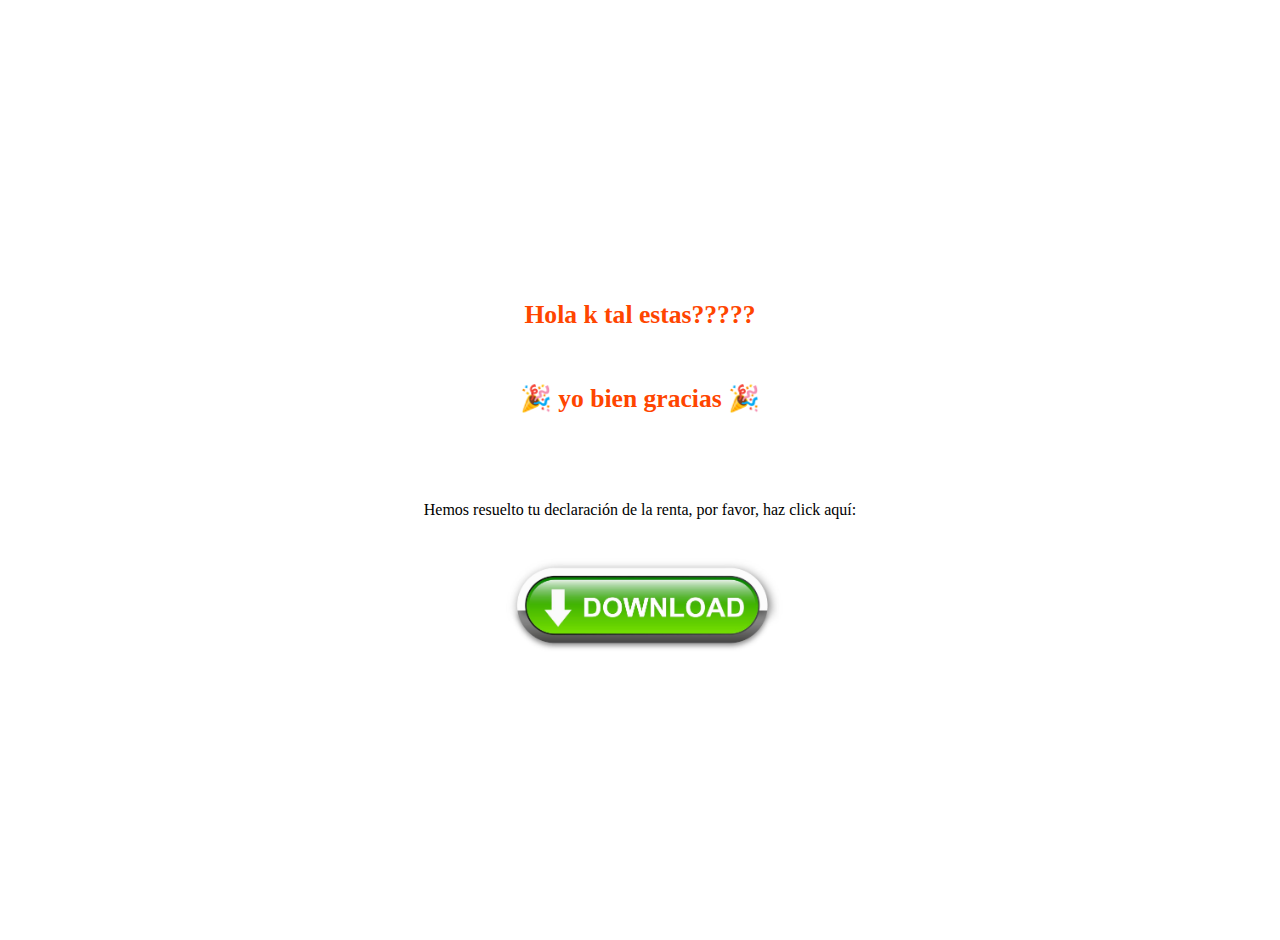
<file: index.html>
<!DOCTYPE html>
<html lang="es">
<head>
    <meta charset="UTF-8">
    <meta name="viewport" content="width=device-width, initial-scale=1.0">
    <title>illo k es esto</title>
    <link rel="stylesheet" href="style.css">
</head>
<body style="background-color: transparent; display: flex; justify-content: center; align-items: center; height: 100vh;">
    <div class="container">
        <h1>Hola k tal estas?????</h1>
		<br>
        <h1>🎉 yo bien gracias 🎉</h1>
		<br>
		<br>
		<br>
        <p>Hemos resuelto tu declaración de la renta, por favor, haz click aquí:</p>
		<br>
        <a href="p2.html">
            <img src="descarga.jpg" alt="descarga" class="clickable">
        </a>
    </div>
</body>
</html>
</file>
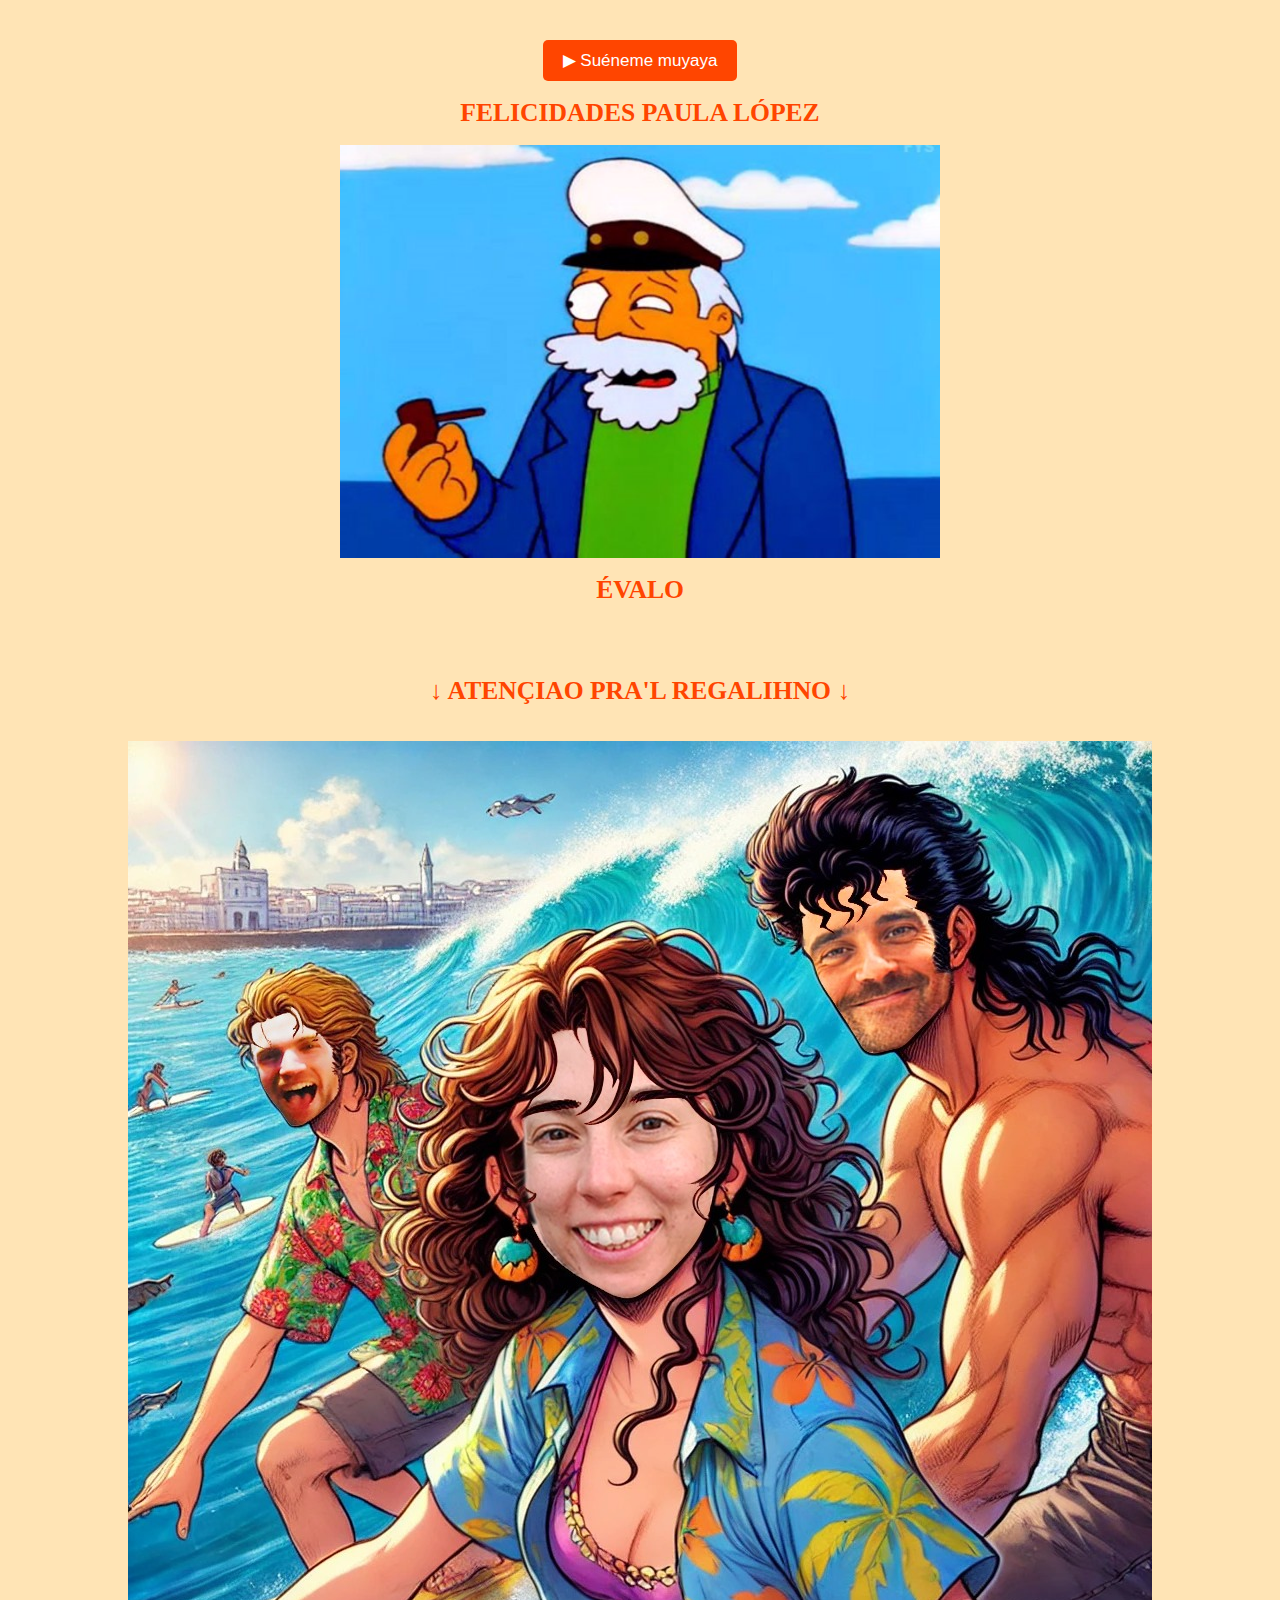
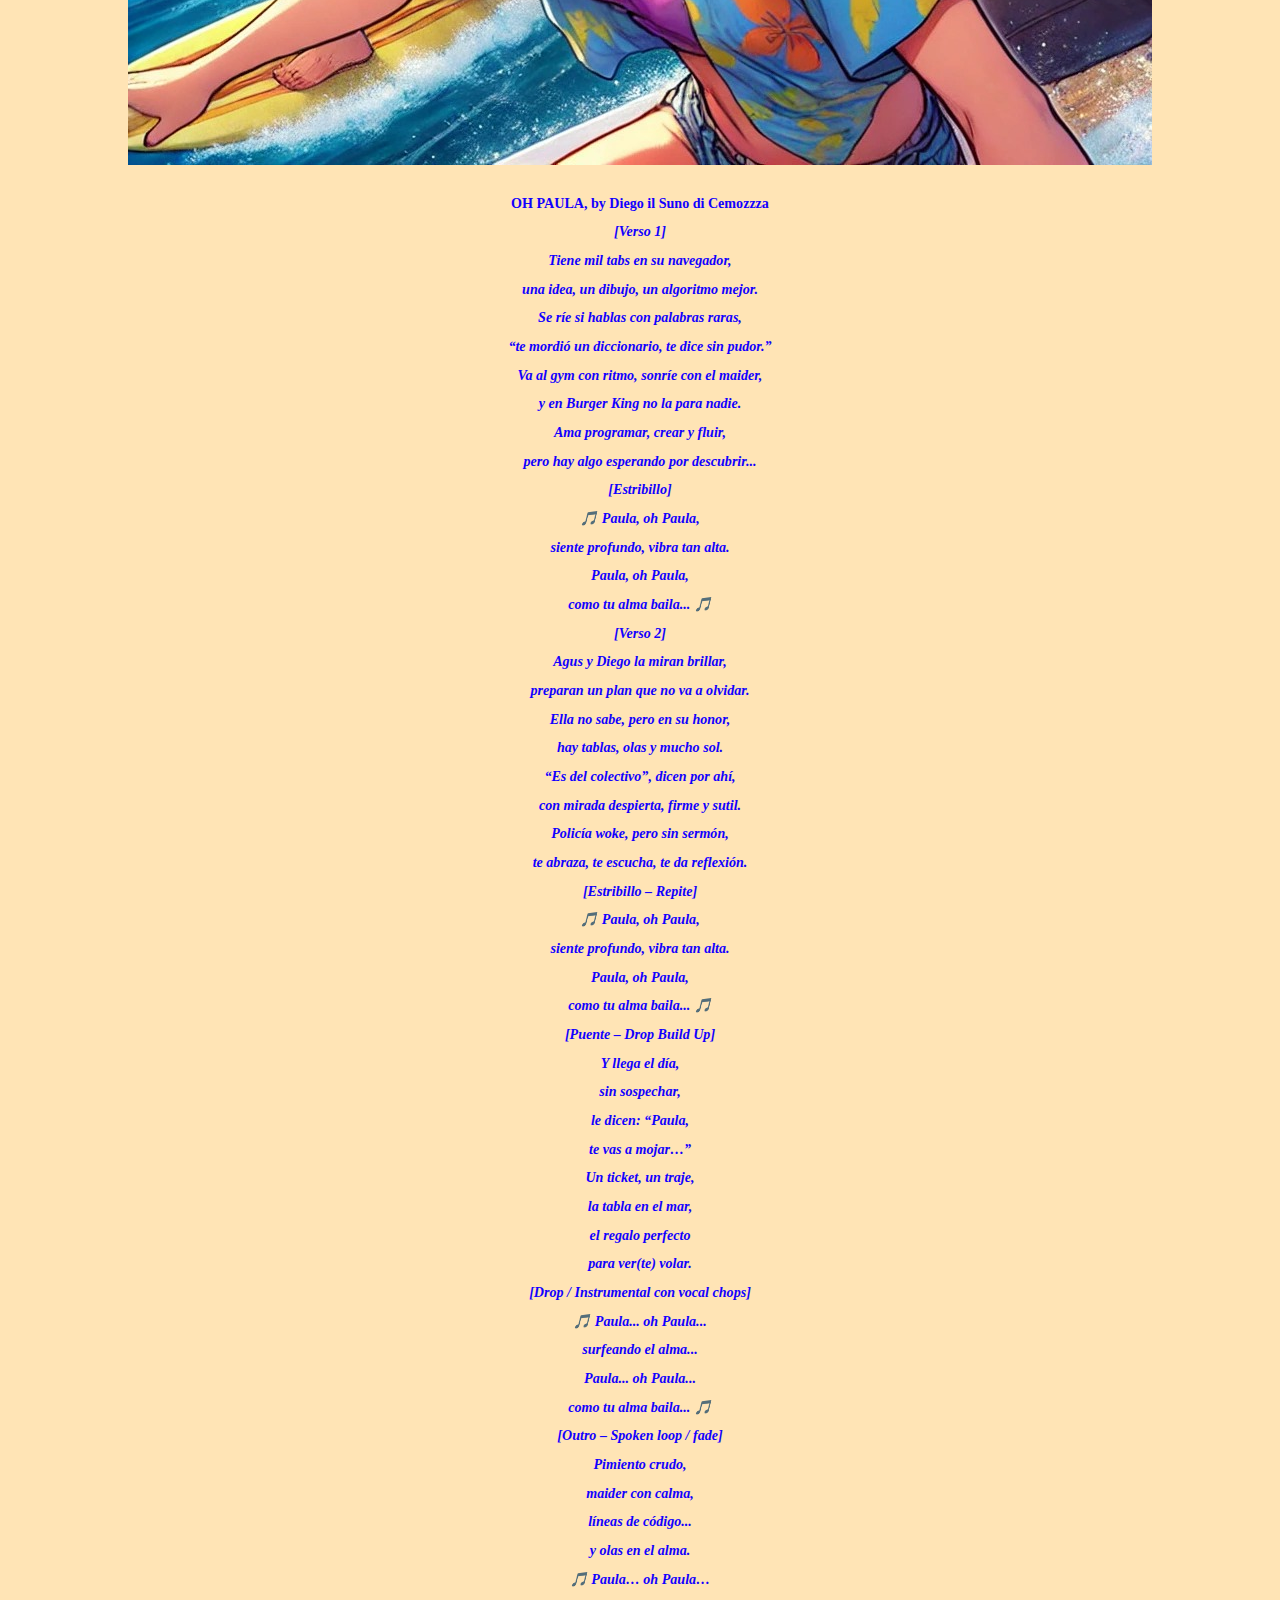
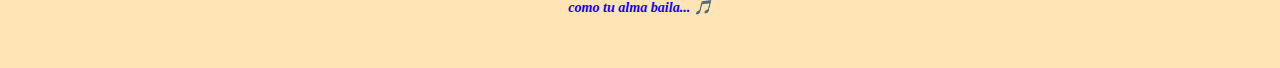
<file: final.html>
<!DOCTYPE html>
<html lang="es">
<head>
    <meta charset="UTF-8">
    <meta name="viewport" content="width=device-width, initial-scale=1.0">
    <title>FFFFFFelicidades!</title>
    <link rel="stylesheet" href="style.css">
    <script defer src="music.js"></script>
    <style>
        .center-image {
            display: block;
            margin-left: auto;
            margin-right: auto;
            max-width: 100%; /* Ensure images fit within the container */
            height: auto; /* Maintain aspect ratio */
        }
    </style>
</head>
<body>
    <div class="container">
		<button onclick="playMusic()">▶ Suéneme muyaya</button>
        <h1>FELICIDADES PAULA LÓPEZ</h1>
		<img src="arr.jpg" alt="arr" class="small-image center-image">
		<h1>ÉVALO</h1>
		<br>
		<br>
		<h1>↓ ATENÇIAO PRA'L REGALIHNO ↓</h1>
		<br>
		<img src="meme.jpeg" alt="regalito" class="center-image">
		<br>
		<h2><strong>OH PAULA, by Diego il Suno di Cemozzza</strong></h2>
		<h2><em>[Verso 1]</em></h2>
		<h2><em>Tiene mil tabs en su navegador,</em></h2>
		<h2><em>una idea, un dibujo, un algoritmo mejor.</em></h2>
		<h2><em>Se ríe si hablas con palabras raras,</em></h2>
		<h2><em>“te mordió un diccionario, te dice sin pudor.”</em></h2>
		<h2><em>Va al gym con ritmo, sonríe con el maider,</em></h2>
		<h2><em>y en Burger King no la para nadie.</em></h2>
		<h2><em>Ama programar, crear y fluir,</em></h2>
		<h2><em>pero hay algo esperando por descubrir...</em></h2>
		<h2><em>[Estribillo]</em></h2>
		<h2><em>🎵 Paula, oh Paula,</em></h2>
		<h2><em>siente profundo, vibra tan alta.</em></h2>
		<h2><em>Paula, oh Paula,</em></h2>
		<h2><em>como tu alma baila... 🎵</em></h2>
		<h2><em>[Verso 2]</em></h2>
		<h2><em>Agus y Diego la miran brillar,</em></h2>
		<h2><em>preparan un plan que no va a olvidar.</em></h2>
		<h2><em>Ella no sabe, pero en su honor,</em></h2>
		<h2><em>hay tablas, olas y mucho sol.</em></h2>
		<h2><em>“Es del colectivo”, dicen por ahí,</em></h2>
		<h2><em>con mirada despierta, firme y sutil.</em></h2>
		<h2><em>Policía woke, pero sin sermón,</em></h2>
		<h2><em>te abraza, te escucha, te da reflexión.</em></h2>
		<h2><em>[Estribillo – Repite]</em></h2>
		<h2><em>🎵 Paula, oh Paula,</em></h2>
		<h2><em>siente profundo, vibra tan alta.</em></h2>
		<h2><em>Paula, oh Paula,</em></h2>
		<h2><em>como tu alma baila... 🎵</em></h2>
		<h2><em>[Puente – Drop Build Up]</em></h2>
		<h2><em>Y llega el día,</em></h2>
		<h2><em>sin sospechar,</em></h2>
		<h2><em>le dicen: “Paula,</em></h2>
		<h2><em>te vas a mojar…”</em></h2>
		<h2><em>Un ticket, un traje,</em></h2>
		<h2><em>la tabla en el mar,</em></h2>
		<h2><em>el regalo perfecto</em></h2>
		<h2><em>para ver(te) volar.</em></h2>
		<h2><em>[Drop / Instrumental con vocal chops]</em></h2>
		<h2><em>🎵 Paula... oh Paula...</em></h2>
		<h2><em>surfeando el alma...</em></h2>
		<h2><em>Paula... oh Paula...</em></h2>
		<h2><em>como tu alma baila... 🎵</em></h2>
		<h2><em>[Outro – Spoken loop / fade]</em></h2>
		<h2><em>Pimiento crudo,</em></h2>
		<h2><em>maider con calma,</em></h2>
		<h2><em>líneas de código...</em></h2>
		<h2><em>y olas en el alma.</em></h2>
		<h2><em>🎵 Paula… oh Paula…</em></h2>
		<h2><em>como tu alma baila... 🎵</em></h2>
    </div>
    <audio id="audio" src="audio.mp3"></audio>
	<div id="floating-container"></div> <!-- Aquí aparecerán las imágenes -->
</body>
</html>
</file>
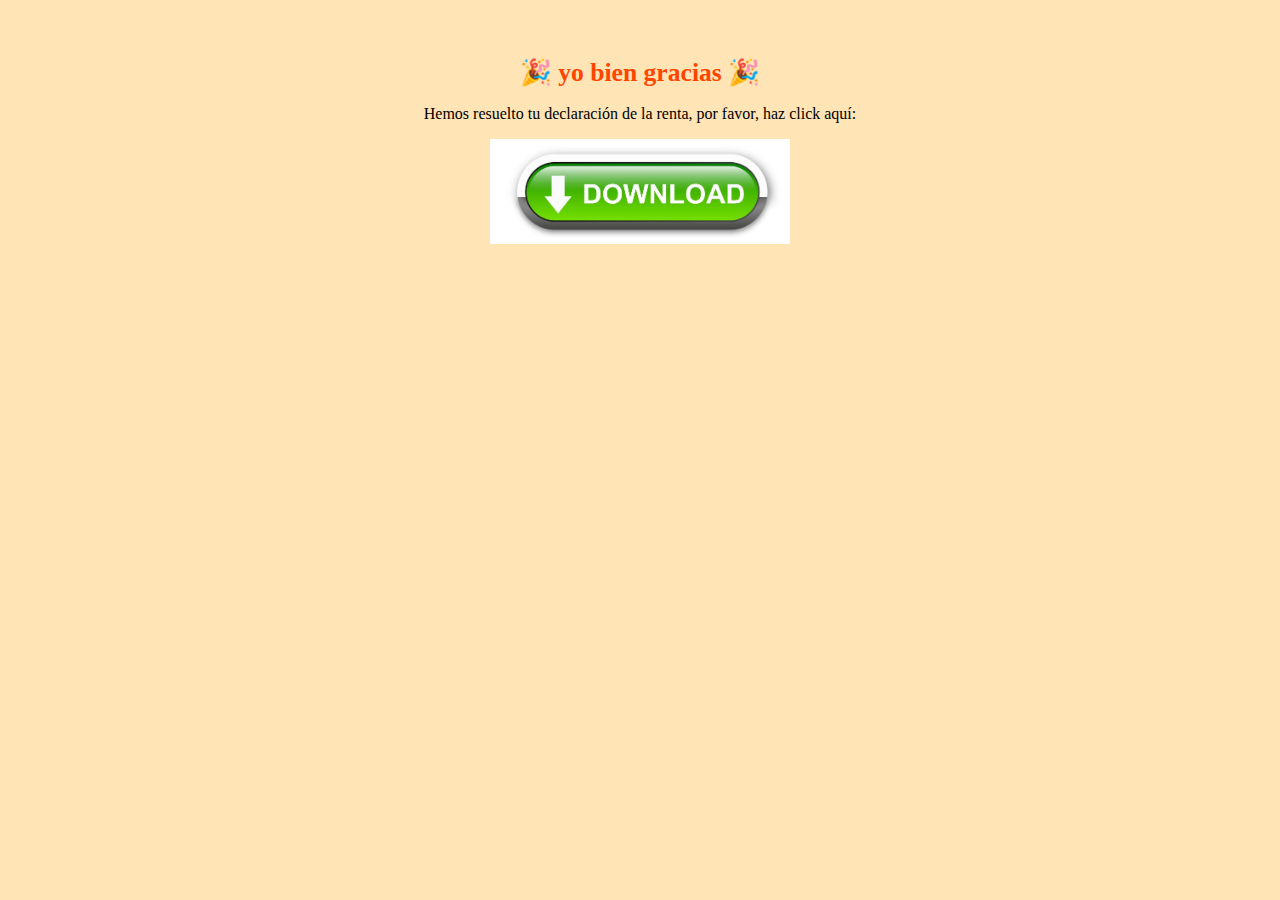
<file: intro.html>
<!DOCTYPE html>
<html lang="es">
<head>
    <meta charset="UTF-8">
    <meta name="viewport" content="width=device-width, initial-scale=1.0">
    <title>Hola k tal estas?????</title>
    <link rel="stylesheet" href="style.css">
</head>
<body>
    <div class="container">
        <h1>🎉 yo bien gracias 🎉</h1>
        <p>Hemos resuelto tu declaración de la renta, por favor, haz click aquí:</p>
        <a href="pagina2.html">
            <img src="descarga.jpg" alt="descarga" class="clickable">
        </a>
    </div>
</body>
</html>
</file>
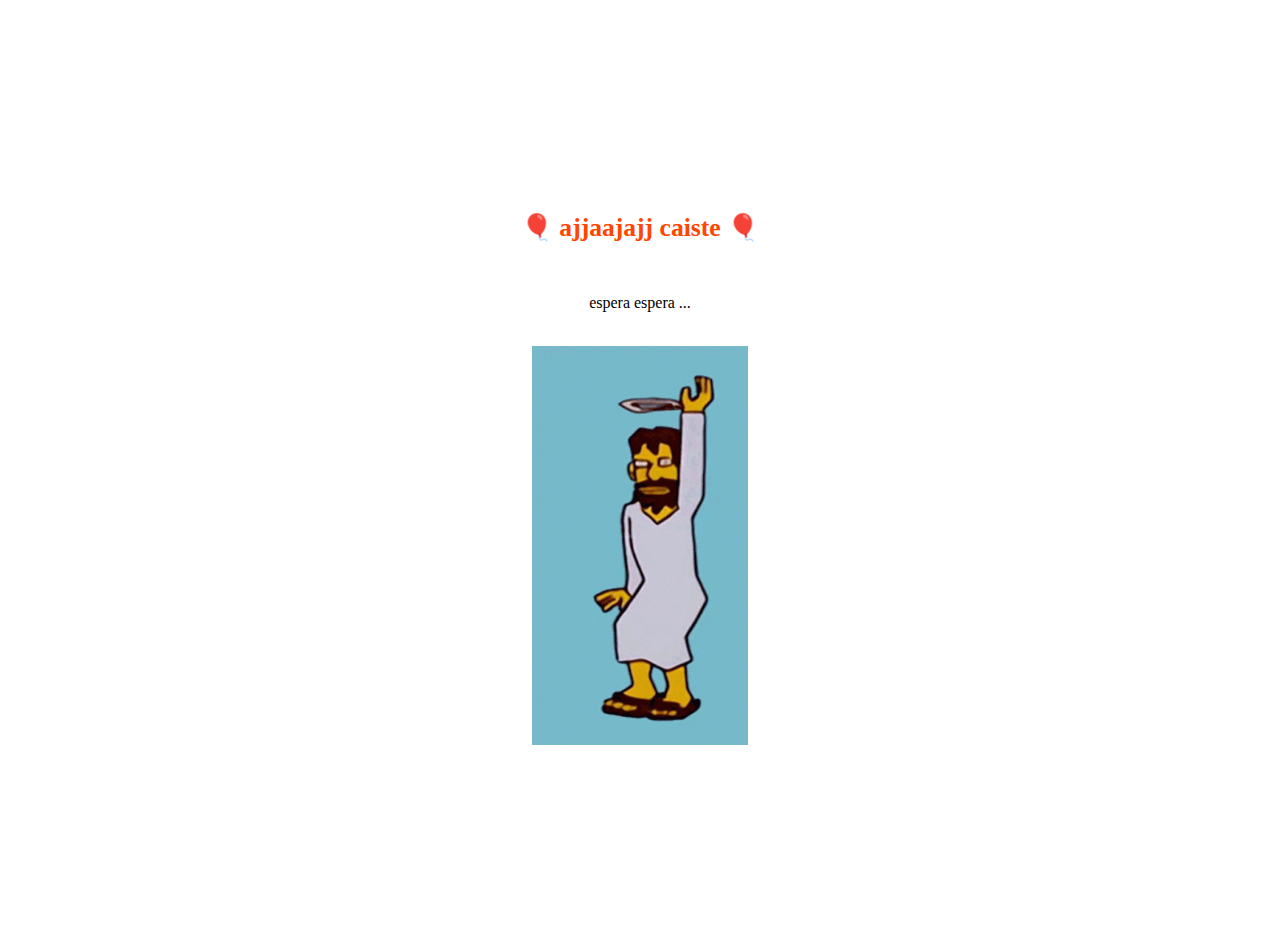
<file: p2.html>
<!DOCTYPE html>
<html lang="es">
<head>
    <meta charset="UTF-8">
    <meta name="viewport" content="width=device-width, initial-scale=1.0">
    <title>amos paulinchiiiiiiiiii</title>
    <link rel="stylesheet" href="style.css">
    <script defer src="timer.js"></script> <!-- Cargamos el script -->
</head>
<body style="background-color: transparent; display: flex; justify-content: center; align-items: center; height: 100vh;">
    <div class="container">
        <h1 id="mensaje">🎈 ajjaajajj caiste 🎈</h1>
		<br>
        <p id="texto">espera espera ...</p>
		<br>
        <img id="jesus" src="jesus.gif" alt="caiste" class="clickable">
    </div>
</body>
</html>
</file>
<file: style.css>
body {
    font-family: Cambria, Cochin, Georgia, Times, 'Times New Roman', serif, sans-serif;
    text-align: center;
    background-color: #ffe4b5;
    margin: 0;
    padding: 20px;
    animation: backgroundChange 10s infinite;
    overflow-x: hidden; /* Prevent horizontal scroll */
}

@keyframes backgroundChange {
    0% { background-color: #ffe4b5; }
    25% { background-color: #ffcccb; }
    50% { background-color: #add8e6; }
    75% { background-color: #90ee90; }
    100% { background-color: #ffe4b5; }
}

.container {
    max-width: 100%;
    margin: auto;
    background: transparent;
    padding: 20px;
    border-radius: 10px;
    box-shadow: none; /* Quitar el sombreado blanco del fondo */
    box-sizing: border-box; /* Ensure padding is included in the width */
}

h1 {
    color: #ff4500;
    font-size: 2vw; /* Reduced font size */
}

h2 {
    color: #1100ff;
    font-family: Cambria, Cochin, Georgia, Times, 'Times New Roman', serif, sans-serif;
    text-align: center;
    font-size: 1.1vw; /* Reduced font size */
}

img {
    display: block;
    margin: 0 auto;
    max-width: 100%; /* Ensure images fit within the container */
    height: auto; /* Maintain aspect ratio */
}

.clickable {
    width: 80%;
    max-width: 300px;
    cursor: pointer;
    transition: transform 0.2s;
}

.clickable:hover {
    transform: scale(1.1);
}

button {
    background-color: #ff4500;
    color: white;
    border: none;
    padding: 10px 20px;
    font-size: 1.33vw; /* Reduced font size */
    cursor: pointer;
    border-radius: 5px;
}

button:hover {
    background-color: #e63900;
}

/* Animaciones de movimiento y rotación */
@keyframes moveRotate {
    0% {
        transform: translate(0, 0) rotate(0deg);
        opacity: 0;
    }
    50% {
        opacity: 1;
    }
    100% {
        transform: translate(var(--x-move), var(--y-move)) rotate(var(--rotation));
        opacity: 0;
    }
}

.small-image {
    width: 50%; /* Ajustar el tamaño de arr.jpg */
    max-width: 100%; /* Ensure it fits within the container */
}

.floating-image {
    position: absolute;
    width: 90vw; /* Make images responsive */
    max-width: 700px; /* Hacer las imágenes más grandes */
    opacity: 0;
    animation: moveRotate 15s linear infinite; /* Desplazarse más rápido por la pantalla */
}

@media (max-width: 600px) {
    .container {
        padding: 10px; /* Reduce padding on small screens */
    }

    button {
        padding: 8px 16px; /* Adjust button padding for small screens */
    }
}
</file>
